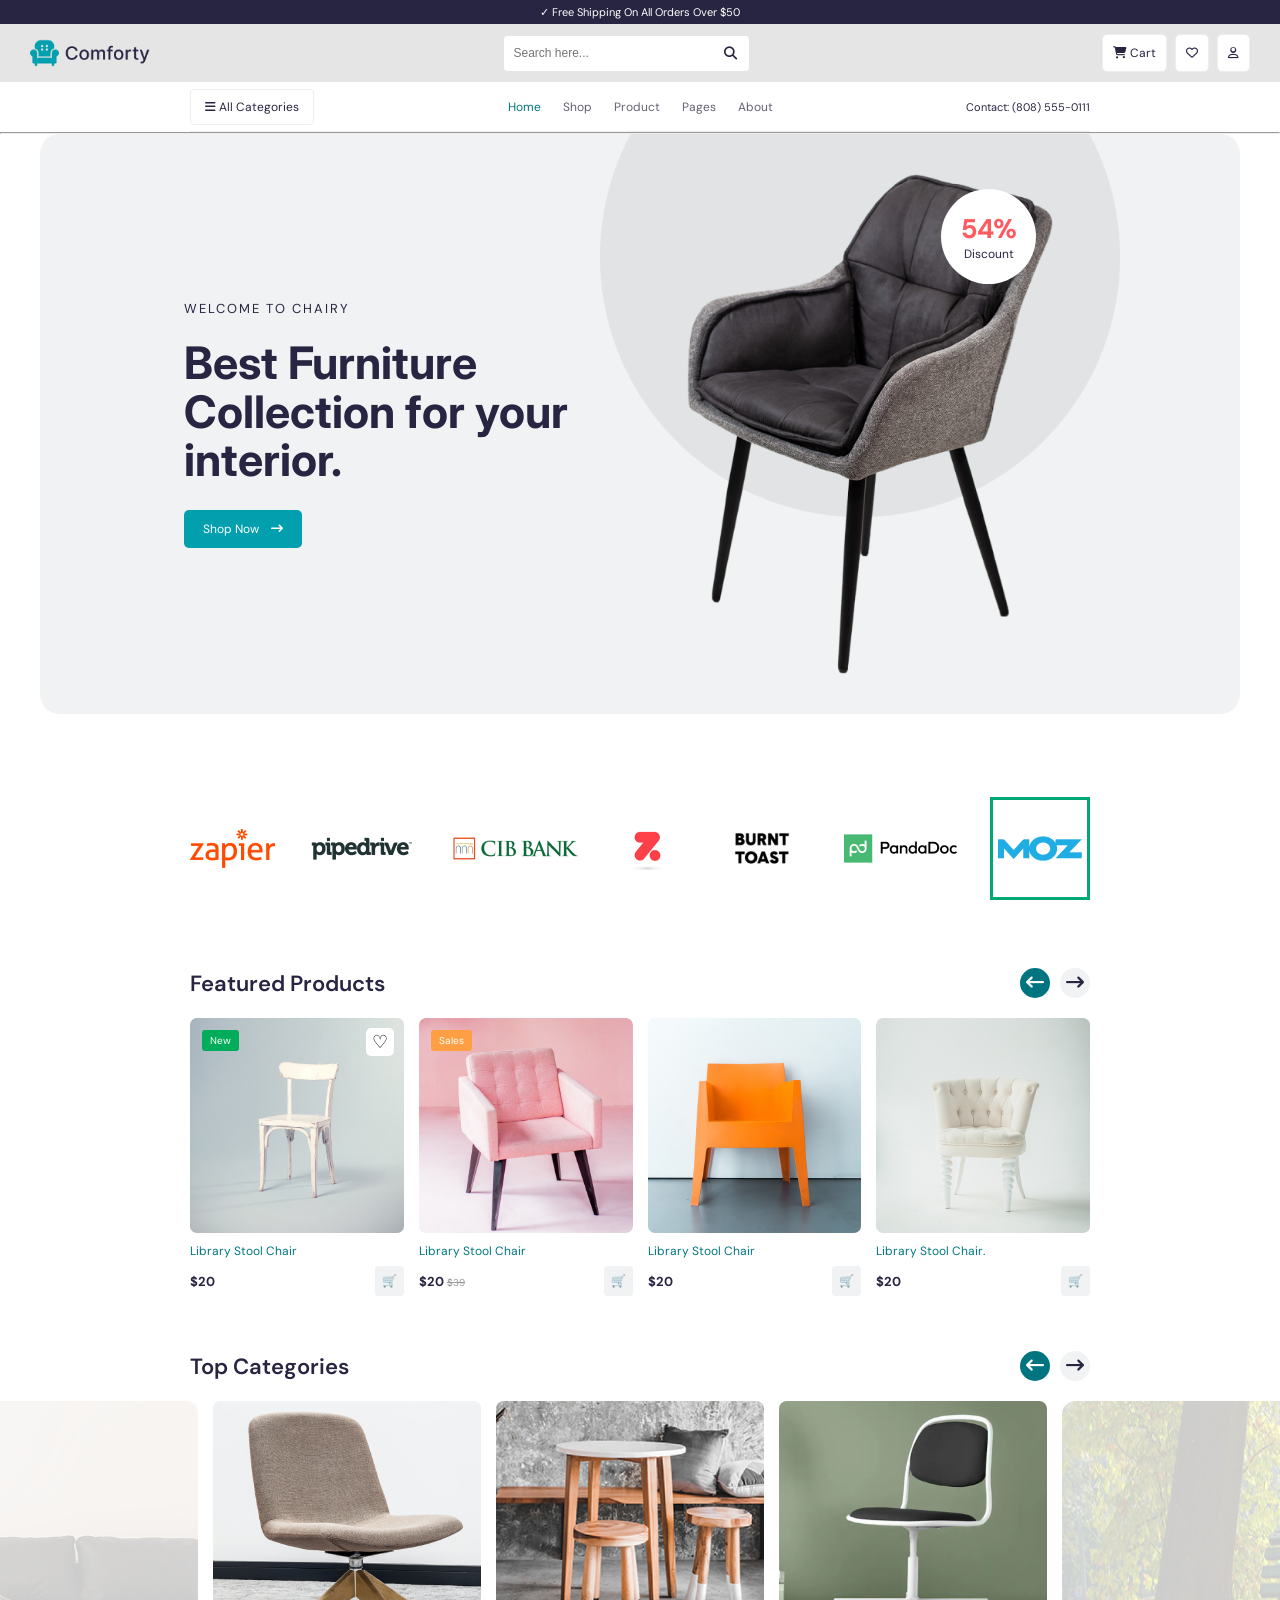
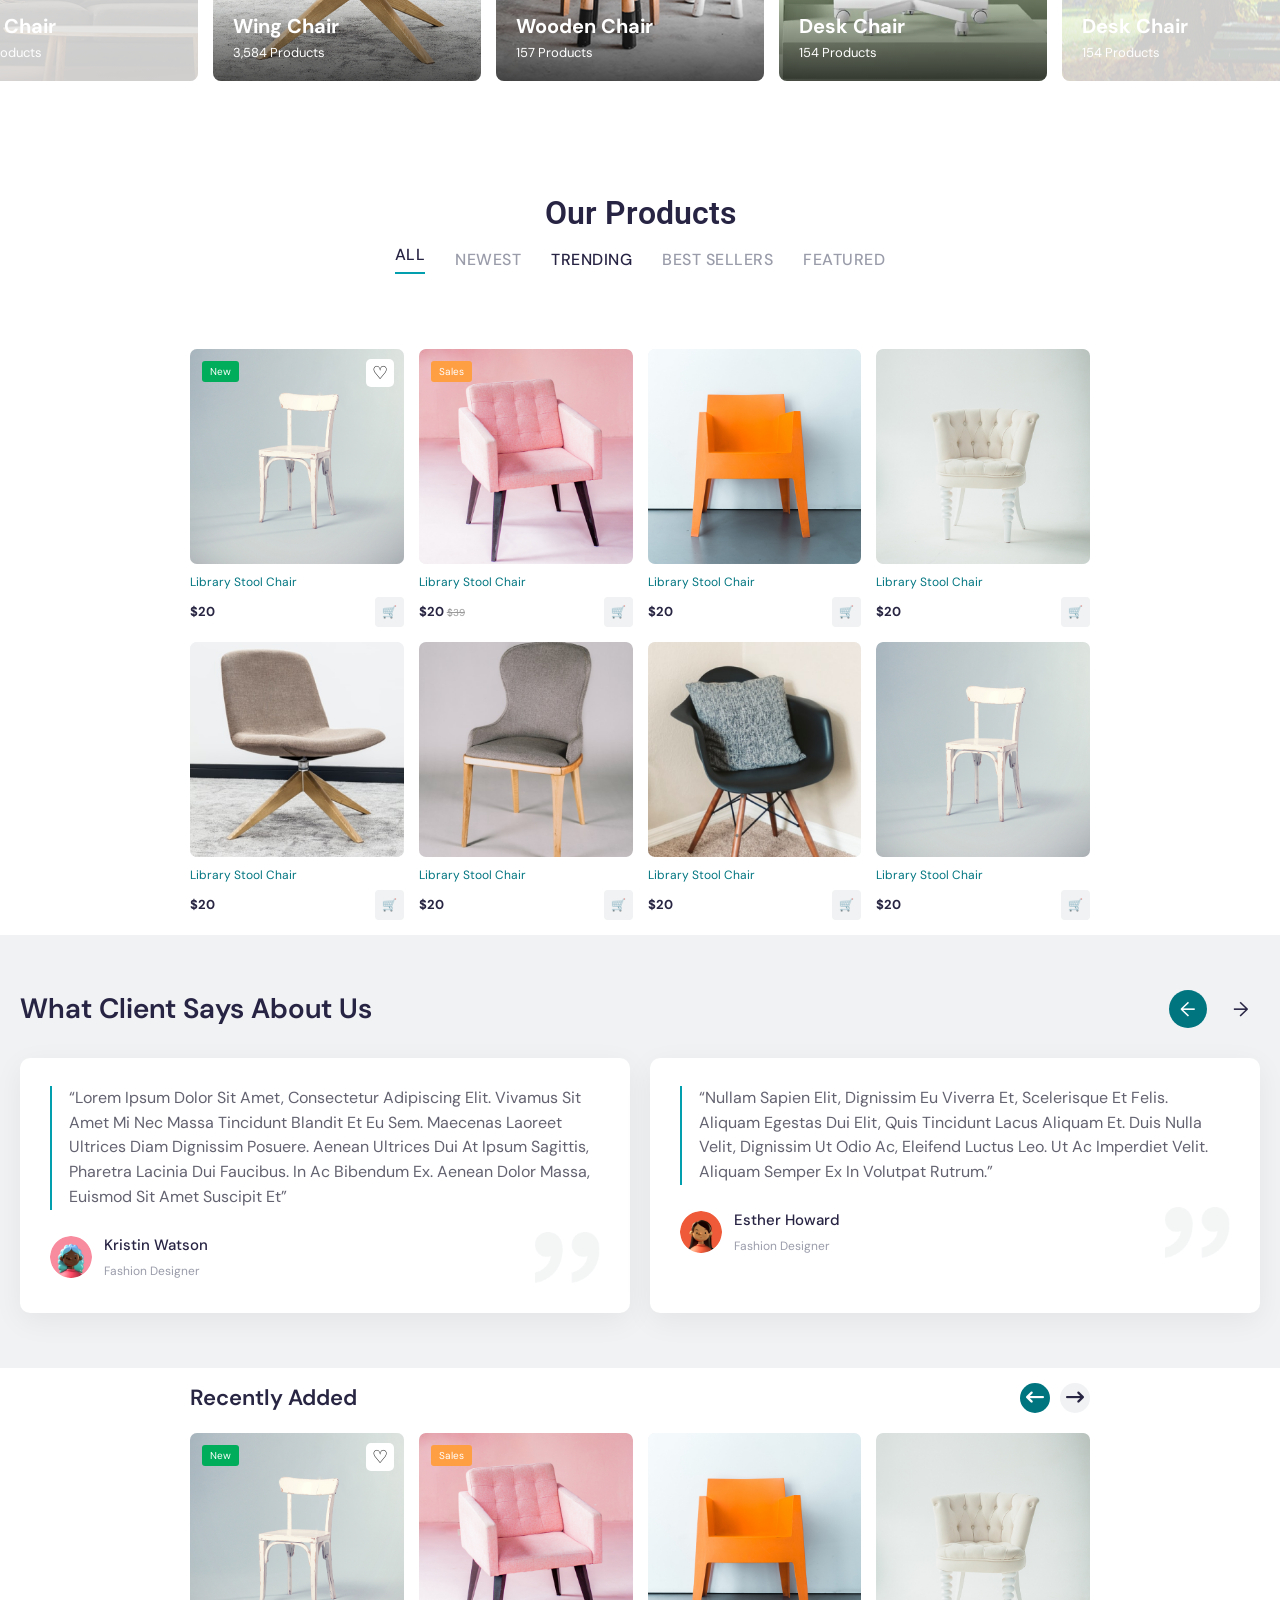
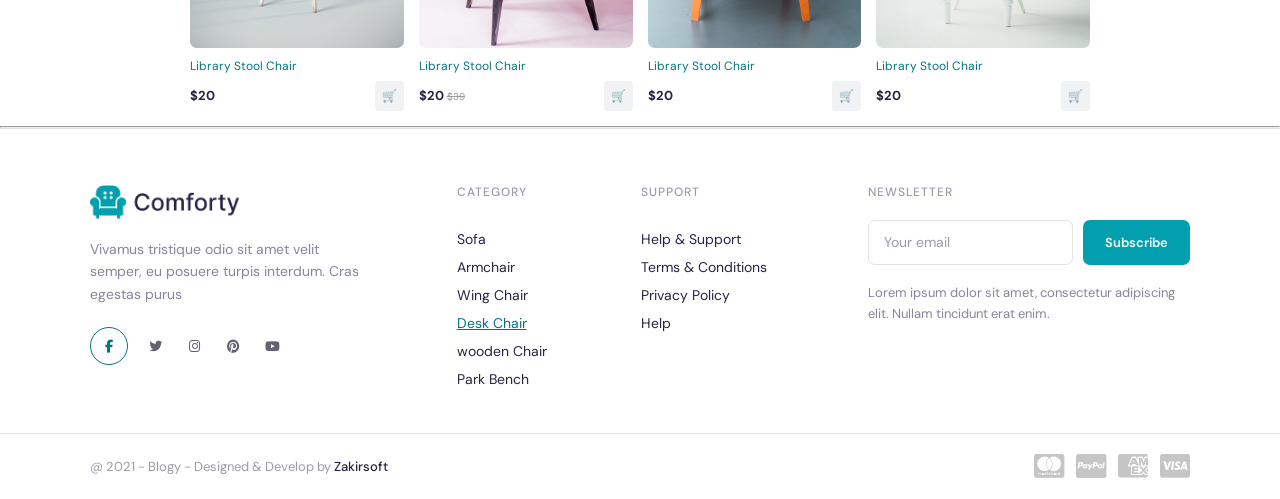
<file: index.html>
<!DOCTYPE html>
<html lang="en">

<head>
  <meta charset="UTF-8">
  <meta name="viewport" content="width=device-width, initial-scale=1.0">
  <title>Comfort - Furniture Store</title>

  <link rel="preconnect" href="https://fonts.googleapis.com">
  <link rel="preconnect" href="https://fonts.gstatic.com" crossorigin>
  <link
    href="https://fonts.googleapis.com/css2?family=DM+Sans:wght@400;500;600;700&family=Inter:wght@400;500;600;700&display=swap"
    rel="stylesheet">
  <link rel="stylesheet" href="main.css">
  <link rel="stylesheet" href="https://cdnjs.cloudflare.com/ajax/libs/font-awesome/6.5.2/css/all.min.css">
  <link rel="preconnect" href="https://fonts.googleapis.com">
<link rel="preconnect" href="https://fonts.gstatic.com" crossorigin>
<link href="https://fonts.googleapis.com/css2?family=Archivo+Black&family=Figtree:ital,wght@0,300..900;1,300..900&family=Inter:ital,opsz,wght@0,14..32,100..900;1,14..32,100..900&family=Noto+Sans:ital,wght@0,100..900;1,100..900&family=Open+Sans:ital,wght@0,300..800;1,300..800&family=Poppins:ital,wght@0,100;0,200;0,300;0,400;0,500;0,600;0,700;0,800;0,900;1,100;1,200;1,300;1,400;1,500;1,600;1,700;1,800;1,900&family=Public+Sans:ital,wght@0,100..900;1,100..900&family=Roboto:ital,wght@0,100..900;1,100..900&display=swap" rel="stylesheet">
<link rel="preconnect" href="https://fonts.googleapis.com">
<link rel="preconnect" href="https://fonts.gstatic.com" crossorigin>
<link href="https://fonts.googleapis.com/css2?family=Archivo+Black&family=DM+Sans:ital,opsz,wght@0,9..40,100..1000;1,9..40,100..1000&family=Figtree:ital,wght@0,300..900;1,300..900&family=Inter:ital,opsz,wght@0,14..32,100..900;1,14..32,100..900&family=Noto+Sans:ital,wght@0,100..900;1,100..900&family=Open+Sans:ital,wght@0,300..800;1,300..800&family=Poppins:ital,wght@0,100;0,200;0,300;0,400;0,500;0,600;0,700;0,800;0,900;1,100;1,200;1,300;1,400;1,500;1,600;1,700;1,800;1,900&family=Public+Sans:ital,wght@0,100..900;1,100..900&family=Roboto:ital,wght@0,100..900;1,100..900&display=swap" rel="stylesheet">
</head>

<body>

  <div class="announcement">
    <p>✓ Free Shipping On All Orders Over $50</p>
  </div>

  <header class="header">
    <div class="logo">
      <img src="./img/Logo.png" alt="Comfort Logo">
    </div>

    <div class="search">
      <input type="text" placeholder="Search here...">
      <button><i class="fa-solid fa-magnifying-glass"></i></button>
    </div>

    <div class="header-icons">
      <button><i class="fa-solid fa-cart-shopping"></i> Cart</button>
      <button><i class="fa-regular fa-heart"></i></button>
      <button onclick="window.location.href='ichki.html'"><i class="fa-regular fa-user"></i></button>
    </div>
  </header>

  <nav class="navbar">
    <button class="categories">
      <i class="fa-solid fa-bars"></i> All Categories
    </button>

    <div class="menu">
      <a href="#" class="active">Home</a>
      <a href="#">Shop</a>
      <a href="#">Product</a>
      <a href="#">Pages</a>
      <a href="#">About</a>
    </div>

    <p>Contact: (808) 555-0111</p>
  </nav>
  <hr>

  <section class="hero">
    <div class="hero-inner">

      <div class="hero-text">
        <p class="welcome">WELCOME TO CHAIRY</p>

        <h1>
          Best Furniture<br>
          Collection for your<br>
          interior.
        </h1>

        <button class="shop-btn">
          Shop Now
          <i class="fa-solid fa-arrow-right-long"></i>
        </button>
      </div>

      <img src="./img/BG Shapes.png" alt="" class="hero-bg">

      <img src="./img/Product Image.png" alt="Furniture Chair" class="hero-product">
      <div class="discount">
        <h2>54%</h2>
        <p>Discount</p>
      </div>

    </div>
  </section>


  <!-- Brand Logos -->
  <section class="brand-logos container">
    <div class="brand"><img src="./img/Logo (1).png" alt=""></div>
    <div class="brand"><img src="./img/Logo (2).png" alt=""></div>
    <div class="brand"><img src="./img/Logo (3).png" alt=""></div>
    <div class="brand"><img src="./img/Logo (4).png" alt=""></div>
    <div class="brand"><img src="./img/Logo (5).png" alt=""></div>
    <div class="brand"><img src="./img/Logo (6).png" alt=""></div>
    <div class="brand"><img src="./img/Logo (7).png" alt=""></div>
  </section>

  <!-- Featured Products -->
  <section class="products container">

    <div class="section-header">
      <h2>Featured Products</h2>
      <div class="arrows">
        <button><i class="fa-solid fa-arrow-left-long"></i></button>
        <button><i class="fa-solid fa-arrow-right-long"></i></button>
      </div>
    </div>

    <div class="product-grid">

      <div class="product-card">
        <div class="product-image">
          <span class="new">New</span>
          <button class="heart">♡</button>
          <img src="./img/Image (5).png" alt="Library Stool Chair">
        </div>
        <p>Library Stool Chair</p>
        <div class="price">
          <strong>$20</strong>
          <button>🛒</button>
        </div>
      </div>

      <div class="product-card">
        <div class="product-image">
          <span class="sale">Sales</span>
          <img src="./img/Image (6).png" alt="Pink Chair">
        </div>
        <p>Library Stool Chair</p>
        <div class="price">
          <strong>$20 <del>$39</del></strong>
          <button>🛒</button>
        </div>
      </div>

      <div class="product-card">
        <div class="product-image">
          <img src="./img/Image (7).png" alt="Orange Chair">
        </div>
        <p>Library Stool Chair</p>
        <div class="price">
          <strong>$20</strong>
          <button>🛒</button>
        </div>
      </div>

      <div class="product-card">
        <div class="product-image">
          <img src="./img/Image (8).png" alt="White Chair">
        </div>
        <p>Library Stool Chair.</p>
        <div class="price">
          <strong>$20</strong>
          <button>🛒</button>
        </div>
      </div>

    </div>
  </section>

  <!-- Top Categories -->
  <section class="categories-section container">

    <div class="section-header">
      <h2>Top Categories</h2>
      <div class="arrows">
        <button><i class="fa-solid fa-arrow-left-long"></i></button>
        <button><i class="fa-solid fa-arrow-right-long"></i></button>
      </div>
    </div>

    <div class="category-grid">

      <div class="category-card-1">
        <img src="./img/Image (12).png" alt="Chair">
        <div class="category-info">
          <h3>Wing Chair</h3>
          <p>3,584 Products</p>
        </div>
      </div>
      <div class="category-card">
        <img src="./img/Image (9).png" alt="Chair">
        <div class="category-info">
          <h3>Wing Chair</h3>
          <p>3,584 Products</p>
        </div>
      </div>

      <div class="category-card">
        <img src="./img/Image (10).png" alt="Sofa">
        <div class="category-info">
          <h3>Wooden Chair</h3>
          <p>157 Products</p>
        </div>
      </div>

      <div class="category-card">
        <img src="./img/Image (11).png" alt="Furniture">
        <div class="category-info">
          <h3>Desk Chair</h3>
          <p>154 Products</p>
        </div>
      </div>

      <div class="category-card-1">
        <img src="./img/Image (13).png" alt="Furniture">
        <div class="category-info">
          <h3>Desk Chair</h3>
          <p>154 Products</p>
        </div>
      </div>
    </div>

  </section>
<section class="pro">
    <div class="pro-title">
        <h2>Our Products</h2>

        <div class="pro-text">
            <p class="all">ALL</p>
            <p class="fr">NEWEST</p>
            <p class="all">TRENDING</p>
            <p class="fr">BEST SELLERS</p>
            <p class="fr">FEATURED</p>
        </div>
    </div>
</section>
<section class="products container">
    <div class="section-header">
      </div>
    </div>
    <div class="product-grid">
      <div class="product-card">
        <div class="product-image">
          <span class="new">New</span>
          <button class="heart">♡</button>
          <img src="./img/Image (5).png" alt="Library Stool Chair">
        </div>
        <p>Library Stool Chair</p>
        <div class="price">
          <strong>$20</strong>
          <button>🛒</button>
        </div>
      </div>

      <div class="product-card">
        <div class="product-image">
          <span class="sale">Sales</span>
          <img src="./img/Image (6).png" alt="Pink Chair">
        </div>
        <p>Library Stool Chair</p>
        <div class="price">
          <strong>$20 <del>$39</del></strong>
          <button>🛒</button>
        </div>
      </div>

      <div class="product-card">
        <div class="product-image">
          <img src="./img/Image (7).png" alt="Orange Chair">
        </div>
        <p>Library Stool Chair</p>
        <div class="price">
          <strong>$20</strong>
          <button>🛒</button>
        </div>
      </div>

      <div class="product-card">
        <div class="product-image">
          <img src="./img/Image (8).png" alt="White Chair">
        </div>
        <p>Library Stool Chair</p>
        <div class="price">
          <strong>$20</strong>
          <button>🛒</button>
        </div>
      </div>
  
  <div class="product-card">
        <div class="product-image">
          <img src="./img/Image (14).png" alt="White Chair">
        </div>
        <p>Library Stool Chair</p>
        <div class="price">
          <strong>$20</strong>
          <button>🛒</button>
        </div>
      </div>

        <div class="product-card">
        <div class="product-image">
          <img src="./img/Image (15).png" alt="White Chair">
        </div>
        <p>Library Stool Chair</p>
        <div class="price">
          <strong>$20</strong>
          <button>🛒</button>
        </div>
      </div>

        <div class="product-card">
        <div class="product-image">
          <img src="./img/Image (16).png" alt="White Chair">
        </div>
        <p>Library Stool Chair</p>
        <div class="price">
          <strong>$20</strong>
          <button>🛒</button>
        </div>
      </div>

        <div class="product-card">
        <div class="product-image">
          <img src="./img/Image (17).png" alt="White Chair">
        </div>
        <p>Library Stool Chair</p>
        <div class="price">
          <strong>$20</strong>
          <button>🛒</button>
        </div>
      </div>
    </div>
  </section>

  
<section class="service">
    <div class="ser container">

        <div class="ser-header">
            <h2>What Client Says About Us</h2>

            <div class="ser-arrows">
                <button class="ser-prev">←</button>
                <button class="ser-next">→</button>
            </div>
        </div>

        <div class="ser-cards">

            <div class="ser-card">
                <div class="ser-description">
                    <p>
                        “Lorem Ipsum Dolor Sit Amet, Consectetur
                        Adipiscing Elit. Vivamus Sit Amet Mi Nec Massa
                        Tincidunt Blandit Et Eu Sem. Maecenas Laoreet
                        Ultrices Diam Dignissim Posuere. Aenean
                        Ultrices Dui At Ipsum Sagittis, Pharetra
                        Lacinia Dui Faucibus. In Ac Bibendum Ex.
                        Aenean Dolor Massa, Euismod Sit Amet Suscipit Et”
                    </p>
                </div>

                <div class="ser-bottom">
                    <div class="ser-user">
                        <img src="./img/Image (19).png" alt="Kristin Watson">

                        <div>
                            <h3>Kristin Watson</h3>
                            <span>Fashion Designer</span>
                        </div>
                    </div>

                    <img class="ser-quote" src="./img/Group.png" alt="">
                </div>
            </div>

            <div class="ser-card">
                <div class="ser-description">
                    <p>
                        “Nullam Sapien Elit, Dignissim Eu Viverra
                        Et, Scelerisque Et Felis. Aliquam Egestas
                        Dui Elit, Quis Tincidunt Lacus Aliquam Et.
                        Duis Nulla Velit, Dignissim Ut Odio Ac,
                        Eleifend Luctus Leo. Ut Ac Imperdiet Velit.
                        Aliquam Semper Ex In Volutpat Rutrum.”
                    </p>
                </div>

                <div class="ser-bottom">
                    <div class="ser-user">
                        <img src="./img/Image (18).png" alt="Esther Howard">

                        <div>
                            <h3>Esther Howard</h3>
                            <span>Fashion Designer</span>
                        </div>
                    </div>

                    <img class="ser-quote" src="./img/Group.png" alt="">
                </div>
            </div>

        </div>

    </div>
</section>

<section class="products container">

    <div class="section-header">
      <h2>Recently Added</h2>
      <div class="arrows">
        <button><i class="fa-solid fa-arrow-left-long"></i></button>
        <button><i class="fa-solid fa-arrow-right-long"></i></button>
      </div>
    </div>

    <div class="product-grid">

      <div class="product-card">
        <div class="product-image">
          <span class="new">New</span>
          <button class="heart">♡</button>
          <img src="./img/Image (5).png" alt="Library Stool Chair">
        </div>
        <p>Library Stool Chair</p>
        <div class="price">
          <strong>$20</strong>
          <button>🛒</button>
        </div>
      </div>

      <div class="product-card">
        <div class="product-image">
          <span class="sale">Sales</span>
          <img src="./img/Image (6).png" alt="Pink Chair">
        </div>
        <p>Library Stool Chair</p>
        <div class="price">
          <strong>$20 <del>$39</del></strong>
          <button>🛒</button>
        </div>
      </div>

      <div class="product-card">
        <div class="product-image">
          <img src="./img/Image (7).png" alt="Orange Chair">
        </div>
        <p>Library Stool Chair</p>
        <div class="price">
          <strong>$20</strong>
          <button>🛒</button>
        </div>
      </div>

      <div class="product-card">
        <div class="product-image">
          <img src="./img/Image (8).png" alt="White Chair">
        </div>
        <p>Library Stool Chair</p>
        <div class="price">
          <strong>$20</strong>
          <button>🛒</button>
        </div>
      </div>

    </div>
  </section>
<hr>

<footer class="footer">

    <div class="footer-main container">

        <!-- Logo -->
        <div class="footer-about">
            <div class="footer-logo">
                <img src="./img/Logo.png" alt="Comforty">
            </div>

            <p>
                Vivamus tristique odio sit amet velit semper,
                eu posuere turpis interdum.
                Cras egestas purus
            </p>

            <div class="footer-socials">
                <a href="#"><i class="fa-brands fa-facebook-f"></i></a>
                <a href="#"><i class="fa-brands fa-twitter"></i></a>
                <a href="#"><i class="fa-brands fa-instagram"></i></a>
                <a href="#"><i class="fa-brands fa-pinterest"></i></a>
                <a href="#"><i class="fa-brands fa-youtube"></i></a>
            </div>
        </div>

        <!-- Category -->
        <div class="footer-column">
            <h3>CATEGORY</h3>
            <a href="#">Sofa</a>
            <a href="#">Armchair</a>
            <a href="#">Wing Chair</a>
            <a href="#" class="footer-active">Desk Chair</a>
            <a href="#">wooden Chair</a>
            <a href="#">Park Bench</a>
        </div>

        <!-- Support -->
        <div class="footer-column">
            <h3>SUPPORT</h3>
            <a href="#">Help & Support</a>
            <a href="#">Terms & Conditions</a>
            <a href="#">Privacy Policy</a>
            <a href="#">Help</a>
        </div>

        <!-- Newsletter -->
        <div class="footer-newsletter">
            <h3>NEWSLETTER</h3>

            <form class="newsletter-form">
                <input type="email" placeholder="Your email">
                <button type="submit">Subscribe</button>
            </form>

            <p>
                Lorem ipsum dolor sit amet, consectetur adipiscing elit.
                Nullam tincidunt erat enim.
            </p>
        </div>

    </div>

    <!-- Bottom Footer -->
    <div class="footer-bottom">
        <div class="footer-bottom-inner container">

            <p>
                @ 2021 - Blogy - Designed & Develop by
                <strong>Zakirsoft</strong>
            </p>

            <div class="footer-payments">
                <i class="fa-brands fa-cc-mastercard"></i>
                <i class="fa-brands fa-cc-paypal"></i>
                <i class="fa-brands fa-cc-amex"></i>
                <i class="fa-brands fa-cc-visa"></i>
            </div>

        </div>
    </div>

</footer>

</body>

</html>
</file>
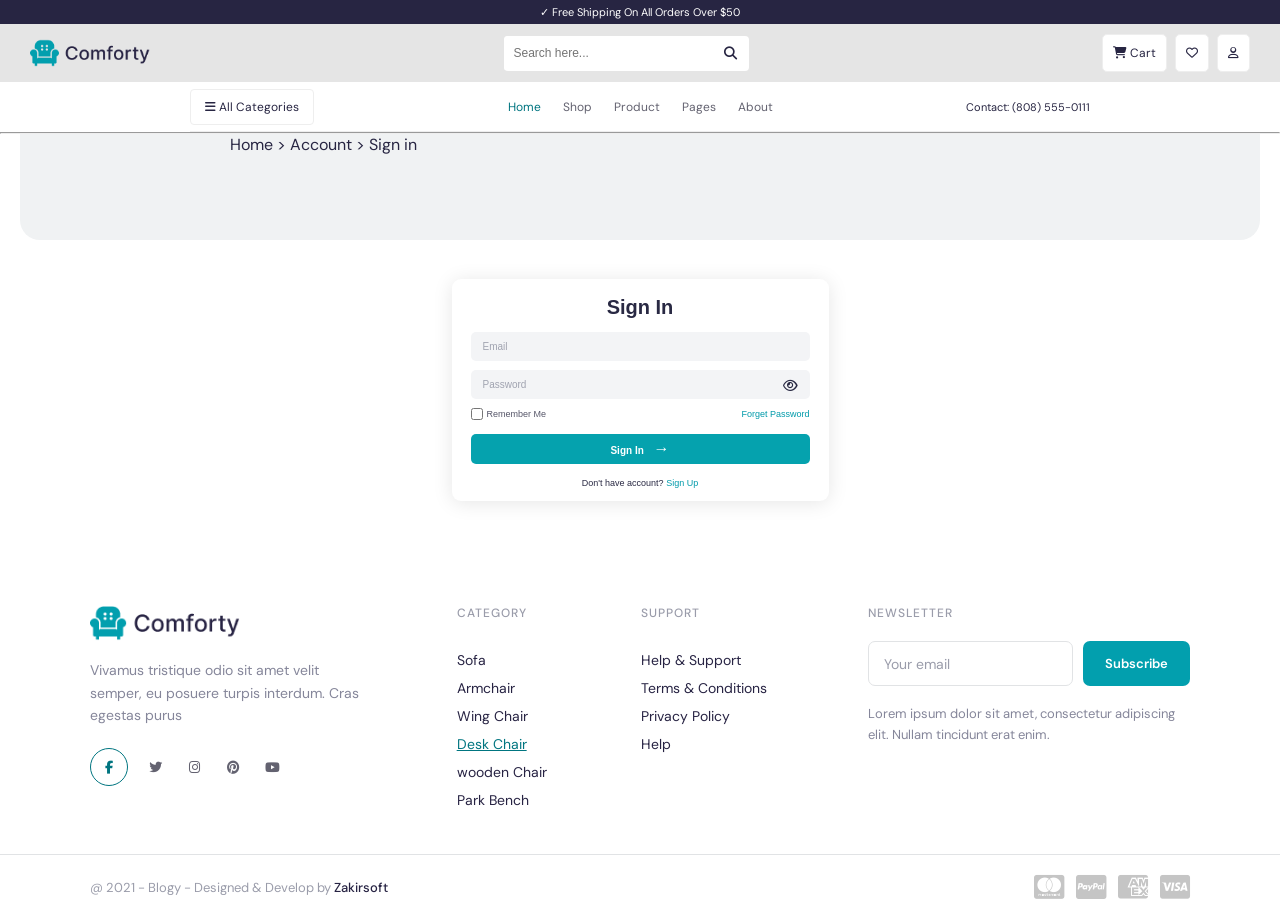
<file: ichki.html>
<!DOCTYPE html>
<html lang="en">

<head>
  <meta charset="UTF-8">
  <meta name="viewport" content="width=device-width, initial-scale=1.0">
  <title>Comfort - Furniture Store</title>
  <link rel="stylesheet" href="./main.css">
  <link rel="preconnect" href="https://fonts.googleapis.com">
  <link rel="preconnect" href="https://fonts.gstatic.com" crossorigin>
  <link
    href="https://fonts.googleapis.com/css2?family=DM+Sans:wght@400;500;600;700&family=Inter:wght@400;500;600;700&display=swap"
    rel="stylesheet">
  <link rel="stylesheet" href="main.css">
  <link rel="stylesheet" href="https://cdnjs.cloudflare.com/ajax/libs/font-awesome/6.5.2/css/all.min.css">
  <link rel="preconnect" href="https://fonts.googleapis.com">
  <link rel="preconnect" href="https://fonts.gstatic.com" crossorigin>
  <link
    href="https://fonts.googleapis.com/css2?family=Archivo+Black&family=Figtree:ital,wght@0,300..900;1,300..900&family=Inter:ital,opsz,wght@0,14..32,100..900;1,14..32,100..900&family=Noto+Sans:ital,wght@0,100..900;1,100..900&family=Open+Sans:ital,wght@0,300..800;1,300..800&family=Poppins:ital,wght@0,100;0,200;0,300;0,400;0,500;0,600;0,700;0,800;0,900;1,100;1,200;1,300;1,400;1,500;1,600;1,700;1,800;1,900&family=Public+Sans:ital,wght@0,100..900;1,100..900&family=Roboto:ital,wght@0,100..900;1,100..900&display=swap"
    rel="stylesheet">
  <link rel="preconnect" href="https://fonts.googleapis.com">
  <link rel="preconnect" href="https://fonts.gstatic.com" crossorigin>
  <link
    href="https://fonts.googleapis.com/css2?family=Archivo+Black&family=DM+Sans:ital,opsz,wght@0,9..40,100..1000;1,9..40,100..1000&family=Figtree:ital,wght@0,300..900;1,300..900&family=Inter:ital,opsz,wght@0,14..32,100..900;1,14..32,100..900&family=Noto+Sans:ital,wght@0,100..900;1,100..900&family=Open+Sans:ital,wght@0,300..800;1,300..800&family=Poppins:ital,wght@0,100;0,200;0,300;0,400;0,500;0,600;0,700;0,800;0,900;1,100;1,200;1,300;1,400;1,500;1,600;1,700;1,800;1,900&family=Public+Sans:ital,wght@0,100..900;1,100..900&family=Roboto:ital,wght@0,100..900;1,100..900&display=swap"
    rel="stylesheet">
    <link rel="stylesheet" href="./style.css">
</head>

<body>

  <div class="announcement">
    <p>✓ Free Shipping On All Orders Over $50</p>
  </div>

  <header class="header">
    <div class="logo">
      <img src="./img/Logo.png" alt="Comfort Logo">
    </div>

    <div class="search">
      <input type="text" placeholder="Search here...">
      <button><i class="fa-solid fa-magnifying-glass"></i></button>
    </div>

    <div class="header-icons">
      <button><i class="fa-solid fa-cart-shopping"></i> Cart</button>
      <button><i class="fa-regular fa-heart"></i></button>
      <button><i class="fa-regular fa-user"></i></button>
    </div>
  </header>

  <nav class="navbar">
    <button class="categories">
      <i class="fa-solid fa-bars"></i> All Categories
    </button>

    <div class="menu">
      <a href="#" class="active">Home</a>
      <a href="#">Shop</a>
      <a href="#">Product</a>
      <a href="#">Pages</a>
      <a href="#">About</a>
    </div>

    <p>Contact: (808) 555-0111</p>
  </nav>
  <hr>
  <nav>
    <div class="sigin">

      <div class="sig">

        <a href="index.html" >
          <span>Home</span>
          <span>></span>
        </a>
        <a href="#">
          <span>Account</span>
          <span>></span>
        </a>
        <a href="#">
          <span>Sign in </span>
        </a>
      </div>
      
    </div>
  </nav>



  
<section class="login">
  <div class="login-box">
    <h2>Sign In</h2>

    <form>
      <input type="email" placeholder="Email">

      <div class="password-box">
        <input type="password" placeholder="Password">
        <i class="fa-regular fa-eye"></i>
      </div>

      <div class="login-options">
        <label>
          <input type="checkbox">
          Remember Me
        </label>

        <a href="#">Forget Password</a>
      </div>

      <button type="submit">
        Sign In <span>→</span>
      </button>

      <p>Don't have account? <a href="#">Sign Up</a></p>
    </form>
  </div>
</section>




  <div class="footer-main container">

    <!-- Logo -->
    <div class="footer-about">
        <div class="footer-logo">
            <img src="./img/Logo.png" alt="Comforty">
        </div>

        <p>
            Vivamus tristique odio sit amet velit semper,
            eu posuere turpis interdum.
            Cras egestas purus
        </p>

        <div class="footer-socials">
            <a href="#"><i class="fa-brands fa-facebook-f"></i></a>
            <a href="#"><i class="fa-brands fa-twitter"></i></a>
            <a href="#"><i class="fa-brands fa-instagram"></i></a>
            <a href="#"><i class="fa-brands fa-pinterest"></i></a>
            <a href="#"><i class="fa-brands fa-youtube"></i></a>
        </div>
    </div>

    <!-- Category -->
    <div class="footer-column">
        <h3>CATEGORY</h3>
        <a href="#">Sofa</a>
        <a href="#">Armchair</a>
        <a href="#">Wing Chair</a>
        <a href="#" class="footer-active">Desk Chair</a>
        <a href="#">wooden Chair</a>
        <a href="#">Park Bench</a>
    </div>

    <!-- Support -->
    <div class="footer-column">
        <h3>SUPPORT</h3>
        <a href="#">Help & Support</a>
        <a href="#">Terms & Conditions</a>
        <a href="#">Privacy Policy</a>
        <a href="#">Help</a>
    </div>

    <!-- Newsletter -->
    <div class="footer-newsletter">
        <h3>NEWSLETTER</h3>

        <form class="newsletter-form">
            <input type="email" placeholder="Your email">
            <button type="submit">Subscribe</button>
        </form>

        <p>
            Lorem ipsum dolor sit amet, consectetur adipiscing elit.
            Nullam tincidunt erat enim.
        </p>
    </div>

</div>

<!-- Bottom Footer -->
<div class="footer-bottom">
    <div class="footer-bottom-inner container">

        <p>
            @ 2021 - Blogy - Designed & Develop by
            <strong>Zakirsoft</strong>
        </p>

        <div class="footer-payments">
            <i class="fa-brands fa-cc-mastercard"></i>
            <i class="fa-brands fa-cc-paypal"></i>
            <i class="fa-brands fa-cc-amex"></i>
            <i class="fa-brands fa-cc-visa"></i>
        </div>

    </div>
</div>
</body>

</html>
</file>
<file: main.css>
* {
    margin: 0;
    padding: 0;
    box-sizing: border-box;
}

body {
    font-family: "DM Sans", sans-serif;
    color: #272542;
    overflow-x: hidden;
}

a {
    text-decoration: none;
    color: inherit;
}

button {
    font-family: inherit;
    cursor: pointer;
}

img {
    max-width: 100%;
    display: block;
}

.container {
    width: 100%;
    max-width: 1320px;
    margin: 0 auto;
}

/* =========================
   ANNOUNCEMENT
========================= */

.announcement {
    min-height: 24px;
    background: #272542;
    color: white;
    display: flex;
    align-items: center;
    justify-content: center;
    font-size: 11px;
    padding: 4px 10px;
    text-align: center;
}

/* =========================
   HEADER
========================= */

.header {
    width: 100%;
    min-height: 58px;
    background: #e5e5e5;

    display: flex;
    align-items: center;
    justify-content: space-between;

    gap: 20px;
    padding: 0 30px;
    margin: 0;
}

.logo {
    flex-shrink: 0;
}

.logo img {
    width: 120px;
    height: auto;
}

.search {
    display: flex;
    align-items: center;
    background: white;
    height: 35px;
    width: 245px;
    border-radius: 4px;
    overflow: hidden;
    flex-shrink: 1;
}

.search input {
    border: none;
    outline: none;
    padding: 10px;
    flex: 1;
    min-width: 0;
    font-size: 12px;
}

.search button {
    border: none;
    background: white;
    padding: 0 12px;
    color: #272542;
}

.header-icons {
    display: flex;
    align-items: center;
    gap: 8px;
    flex-shrink: 0;
}

.header-icons button {
    background: white;
    border: 1px solid #eee;
    padding: 10px;
    border-radius: 5px;
    color: #272542;
    font-size: 12px;
}

/* =========================
   NAVBAR
========================= */

.navbar {
    min-height: 50px;
    border-bottom: 1px solid #eee;

    display: flex;
    align-items: center;
    justify-content: space-between;
    gap: 15px;

    max-width: 900px;
    width: calc(100% - 40px);
    margin: 0 auto;
    padding: 0;
}

.categories {
    background: white;
    border: 1px solid #eee;
    padding: 9px 14px;
    border-radius: 4px;
    font-size: 12px;
    color: #272542;
    white-space: nowrap;
}

.menu {
    display: flex;
    align-items: center;
    gap: 22px;
}

.menu a {
    font-size: 12px;
    color: #636270;
    white-space: nowrap;
}

.menu .active {
    color: #007580;
}

.navbar p {
    font-size: 11px;
    white-space: nowrap;
}

/* =========================
   HERO
========================= */

.hero {
    width: 100%;
    padding: 0 20px;
    position: relative;
    z-index: 2;
}

.hero-inner {
    max-width: 1200px;
    width: 100%;
    height: 580px;

    margin: 0 auto;
    border-radius: 20px;
    background: #f0f2f3;

    position: relative;
    display: flex;
    align-items: center;

    overflow: hidden;
}

.hero-text {
    position: relative;
    z-index: 3;

    margin-left: 12%;
    width: 45%;
}

.welcome {
    font-size: 13px;
    text-transform: uppercase;
    letter-spacing: 2px;
    margin-bottom: 22px;
}

.hero-text h1 {
    font-family: "Inter", sans-serif;
    font-size: clamp(32px, 3.5vw, 48px);
    font-weight: 700;
    line-height: 1.08;
    margin-bottom: 25px;
    color: #272542;
}

.shop-btn {
    width: 118px;
    height: 38px;
    border-radius: 5px;

    color: white;
    background: #029fae;
    border: none;

    font-size: 12px;

    display: flex;
    align-items: center;
    justify-content: center;
    gap: 12px;
}

.shop-btn:hover {
    background: #007580;
}

.hero-bg {
    position: absolute;

    width: 520px;
    height: 520px;

    object-fit: contain;

    right: 10%;
    top: -25px;

    z-index: 1;
    margin-top: -44px;
}

.hero-product {
    position: absolute;

    width: 500px;
    height: 500px;

    object-fit: contain;

    right: 10%;
    top: 50%;

    transform: translateY(-50%);
    z-index: 2;
}

.hero-fr {
    position: absolute;

    width: 900px;
    max-width: 90%;

    height: auto;

    left: 50%;
    top: calc(100% - 55px);

    transform: translateX(-50%);

    z-index: 5;
}

.discount {
    position: absolute;
    top: 55px;
    right: 17%;
    width: 95px;
    height: 95px;
    background: white;
    border-radius: 50%;
    z-index: 4;

    display: flex;
    flex-direction: column;
    align-items: center;
    justify-content: center;
}

.discount h2 {
    color: #ff5a5f;
    font-size: 27px;
    font-weight: 700;
}

.discount p {
    font-size: 12px;
}

/* =========================
   BRAND LOGOS
========================= */

.brand-logos {
    max-width: 900px;
    width: calc(100% - 40px);

    margin: 65px auto 35px;

    padding: 0;

    display: flex;
    align-items: center;
    justify-content: space-between;

    gap: 20px;
}

.brand {
    font-size: 13px;
    font-weight: 700;
    color: #272542;
    white-space: nowrap;
}

.brand:first-child {
    color: #ff5722;
    font-size: 18px;
}

.brand:last-child {
    color: #00a5b5;
    font-size: 22px;
    border: 3px solid #00a878;
    padding: 5px;
}

/* 
   PRODUCTS
*/

.products,
.categories-section {
    max-width: 900px;
    width: calc(100% - 40px);

    margin: 0 auto;
    padding: 15px 0;
}

.section-header {
    display: flex;
    align-items: center;
    justify-content: space-between;

    margin-bottom: 20px;
}

.section-header h2 {
    font-size: 22px;
    font-weight: 600;
    color: #272542;
}

.arrows {
    display: flex;
    gap: 10px;
}

.arrows button {
    width: 30px;
    height: 30px;

    border: none;
    border-radius: 50%;

    background: #f0f2f3;
    color: #272542;

    font-size: 18px;
}

.arrows button:first-child {
    background: #007580;
    color: white;
}

.product-grid {
    display: grid;
    grid-template-columns: repeat(4, minmax(0, 1fr));
    gap: 15px;
}

.product-card {
    min-width: 0;
    cursor: pointer;
}

.product-image {
    height: 215px;

    border-radius: 7px;
    background: #f0f2f3;

    position: relative;
    overflow: hidden;
}

.product-image img {
    width: 100%;
    height: 100%;

    object-fit: cover;

    transition: 0.3s;
}

.product-card:hover .product-image img {
    transform: scale(1.05);
}

.new,
.sale {
    position: absolute;

    top: 12px;
    left: 12px;

    padding: 4px 8px;

    font-size: 10px;
    border-radius: 3px;

    color: white;
    z-index: 2;
}

.new {
    background: #01ad5a;
}

.sale {
    background: #ff9f43;
}

.heart {
    position: absolute;

    top: 10px;
    right: 10px;

    width: 28px;
    height: 28px;

    border: none;
    border-radius: 5px;

    background: white;
    font-size: 18px;

    z-index: 2;
}

.product-card>p {
    font-size: 12px;
    margin-top: 10px;
    color: #007580;
}

.price {
    display: flex;
    align-items: center;
    justify-content: space-between;

    margin-top: 7px;
}

.price strong {
    font-size: 13px;
}

.price del {
    font-size: 10px;
    color: #9a9a9a;
    font-weight: 400;
}

.price button {
    border: none;
    background: #f0f2f3;

    padding: 7px;

    border-radius: 4px;
    font-size: 12px;
}

.price button:hover {
    background: #029fae;
    color: white;
}

/* =========================
   TOP CATEGORIES
========================= */

.categories-section {
    margin-top: 25px;
    margin-bottom: 60px;
}

.category-grid {
    display: grid;
    grid-template-columns: repeat(5, minmax(0, 1fr));
    gap: 15px;
    width: 1400px;
    margin-left: -260px;
}

.category-card {
    height: 280px;

    border-radius: 8px;
    position: relative;
    overflow: hidden;

    cursor: pointer;
    background: #f0f2f3;
}

.category-card-1 {
    height: 280px;

    border-radius: 8px;
    position: relative;
    overflow: hidden;

    cursor: pointer;
    background: #f0f2f3;
    opacity: 0.2;
}

.category-card img {
    width: 100%;
    height: 100%;

    object-fit: cover;

    transition: 0.3s;
}

.category-card:hover img {
    transform: scale(1.05);
}

.category-info {
    position: absolute;

    bottom: 0;
    left: 0;

    width: 100%;
    padding: 20px;

    color: white;

    background: linear-gradient(transparent,
            rgba(0, 0, 0, 0.65));
}

.category-info h3 {
    font-size: 20px;
}

.category-info p {
    font-size: 13px;
    margin-top: 5px;
}

/* =========================
   TABLET
========================= */

@media (max-width: 900px) {

    .header {
        width: 100%;
        padding: 0 15px;
        gap: 12px;
    }

    .navbar {
        width: calc(100% - 30px);
    }

    .menu {
        gap: 12px;
    }

    .navbar p {
        display: none;
    }

    .hero-inner {
        height: 520px;
    }

    .hero-text {
        margin-left: 7%;
        width: 48%;
    }

    .hero-text h1 {
        font-size: 36px;
    }

    .hero-bg {
        width: 420px;
        height: 420px;
        right: 0;
    }

    .hero-product {
        width: 400px;
        height: 400px;
        right: 0;
    }

    .discount {
        right: 8%;
        width: 80px;
        height: 80px;
    }

    .discount h2 {
        font-size: 23px;
    }

    .hero-fr {
        width: 90%;
    }

    .brand-logos {
        flex-wrap: wrap;
        justify-content: center;
        gap: 25px;
    }

    .product-image {
        height: 200px;
    }

    .category-card {
        height: 240px;
    }
}

/* =========================
   MOBILE
========================= */

@media (max-width: 600px) {

    .announcement {
        min-height: 25px;
        font-size: 10px;
    }

    .header {
        width: 100%;
        min-height: 60px;

        flex-wrap: wrap;
        padding: 10px 15px;
        gap: 10px;
    }

    .logo img {
        width: 105px;
    }

    .search {
        order: 3;
        width: 100%;
        height: 38px;
        flex-basis: 100%;
    }

    .header-icons {
        gap: 5px;
    }

    .header-icons button {
        padding: 8px;
    }

    .navbar {
        padding: 10px 0;
        flex-wrap: wrap;
        justify-content: center;
        width: calc(100% - 30px);
    }

    .categories {
        font-size: 11px;
        padding: 8px;
    }

    .menu {
        justify-content: center;
        flex-wrap: wrap;
        gap: 12px;
    }

    .menu a {
        font-size: 11px;
    }

    .hero {
        padding: 10px;
    }

    .hero-inner {
        height: 620px;
        border-radius: 12px;
        align-items: flex-start;
        overflow: hidden;
    }

    .hero-text {
        margin: 35px 20px;
        width: calc(100% - 40px);
    }

    .welcome {
        font-size: 10px;
        margin-bottom: 15px;
    }

    .hero-text h1 {
        font-size: clamp(27px, 7vw, 34px);
        line-height: 1.12;
        margin-bottom: 20px;
    }

    .shop-btn {
        width: 120px;
        height: 38px;
    }

    .hero-bg {
        width: 100%;
        height: 330px;

        right: 0;
        top: auto;
        bottom: 0;
    }

    .hero-product {
        width: 90%;
        height: 330px;

        right: 0;
        top: auto;
        bottom: 0;

        transform: none;
    }

    .hero-fr {
        width: 100%;
        max-width: 100%;

        top: calc(100% - 30px);
    }

    .discount {
        top: 310px;
        right: 10%;
        width: 70px;
        height: 70px;
    }

    .discount h2 {
        font-size: 20px;
    }

    .discount p {
        font-size: 10px;
    }

    .brand-logos {
        width: calc(100% - 30px);
        margin: 55px auto 25px;

        gap: 15px 25px;
    }

    .brand {
        font-size: 12px;
    }

    .brand:first-child {
        font-size: 16px;
    }

    .brand:last-child {
        font-size: 18px;
    }

    .products,
    .categories-section {
        width: calc(100% - 30px);
        padding: 10px 0;
    }

    .section-header {
        margin-bottom: 15px;
    }

    .section-header h2 {
        font-size: 19px;
    }

    .arrows button {
        width: 27px;
        height: 27px;
        font-size: 16px;
    }

    .product-grid {
        grid-template-columns: repeat(2, minmax(0, 1fr));
        gap: 15px 10px;
    }

    .product-image {
        height: clamp(150px, 45vw, 210px);
    }

    .product-card>p {
        font-size: 11px;
    }

    .price strong {
        font-size: 12px;
    }

    .price button {
        padding: 6px;
    }

    .categories-section {
        margin-top: 25px;
    }

    .category-grid {
        grid-template-columns: repeat(2, minmax(0, 1fr));
        gap: 10px;
    }

    .category-card {
        height: 220px;
    }

    .category-info {
        padding: 12px;
    }

    .category-info h3 {
        font-size: 16px;
    }

    .category-info p {
        font-size: 11px;
    }
}

/* =========================
   SMALL MOBILE
========================= */

@media (max-width: 380px) {

    .header {
        padding: 10px;
    }

    .hero-inner {
        height: 570px;
    }

    .hero-text h1 {
        font-size: 27px;
    }

    .menu {
        gap: 10px;
    }

    .product-grid {
        gap: 12px 8px;
    }

    .product-image {
        height: 145px;
    }

    .category-grid {
        grid-template-columns: 1fr;
    }

    .category-card {
        height: 250px;
    }
}




.pro {
    width: 100%;
    padding: 40px 15px;
}

.pro-title {
    display: flex;
    flex-direction: column;
    align-items: center;
    justify-content: center;
    gap: 15px;
}

.pro-title h2 {
    font-family: "Roboto", sans-serif;
    font-weight: 600;
    font-size: 32px;
    line-height: 110%;
    color: #272343;
    text-transform: capitalize;
}

.pro-text {
    display: flex;
    align-items: center;
    justify-content: center;
    gap: 30px;
    flex-wrap: wrap;
}

.all,
.fr {
    font-family: "DM Sans", sans-serif;
    font-weight: 500;
    font-size: 16px;
    line-height: 110%;
    letter-spacing: 0.5px;
    cursor: pointer;
    white-space: nowrap;
}

.all {
    color: #272343;
}

.fr {
    color: #9a9caa;
}

.all:first-child {
    border-bottom: 2px solid #029fae;
    padding-bottom: 8px;
}

@media (max-width: 500px) {
    .pro-title h2 {
        font-size: 26px;
    }

    .pro-text {
        gap: 15px;
    }

    .all,
    .fr {
        font-size: 12px;
    }
}





/* =========================
   CLIENT TESTIMONIAL
========================= */

.service {
    width: 100%;
    background: #f0f2f3;
    padding: 55px 20px;
}

.ser {
    width: 100%;
    max-width: 1300px;
    margin: 0 auto;
}

/* Header */

.ser-header {
    display: flex;
    align-items: center;
    justify-content: space-between;
    margin-bottom: 30px;
}

.ser-header h2 {
    font-family: "DM Sans", sans-serif;
    font-size: 28px;
    font-weight: 600;
    color: #272343;
}

/* Arrows */

.ser-arrows {
    display: flex;
    align-items: center;
    gap: 15px;
}

.ser-arrows button {
    width: 38px;
    height: 38px;
    border: none;
    border-radius: 50%;
    background: transparent;
    color: #272343;
    font-size: 20px;
}

.ser-arrows .ser-prev {
    background: #007580;
    color: white;
}

/* Cards */

.ser-cards {
    display: grid;
    grid-template-columns: repeat(2, minmax(0, 1fr));
    gap: 20px;
}

.ser-card {
    min-width: 0;
    background: white;
    border-radius: 10px;
    padding: 28px 30px;
    box-shadow: 0 8px 30px rgba(0, 0, 0, 0.06);
}

/* Description */

.ser-description {
    border-left: 2px solid #029fae;
    padding-left: 17px;
    margin-bottom: 20px;
}

.ser-description p {
    font-family: "DM Sans", sans-serif;
    font-size: 16px;
    font-weight: 400;
    line-height: 1.55;
    color: #636270;
}

/* Bottom */

.ser-bottom {
    display: flex;
    align-items: center;
    justify-content: space-between;
}

.ser-user {
    display: flex;
    align-items: center;
    gap: 12px;
}

.ser-user img {
    width: 42px;
    height: 42px;
    border-radius: 50%;
    object-fit: cover;
}

.ser-user h3 {
    font-family: "DM Sans", sans-serif;
    font-size: 15px;
    font-weight: 500;
    color: #272343;
    margin-bottom: 4px;
}

.ser-user span {
    font-family: "DM Sans", sans-serif;
    font-size: 12px;
    color: #9a9caa;
}

/* Quote */

.ser-quote {
    width: 65px;
    height: 55px;
    object-fit: contain;
    opacity: 0.7;
}

/* =========================
   RESPONSIVE
========================= */

@media (max-width: 768px) {

    .service {
        padding: 40px 15px;
    }

    .ser-header h2 {
        font-size: 22px;
    }

    .ser-cards {
        grid-template-columns: 1fr;
        gap: 15px;
    }

    .ser-card {
        padding: 22px;
    }

    .ser-description p {
        font-size: 14px;
    }
}

@media (max-width: 400px) {

    .ser-header h2 {
        font-size: 18px;
    }

    .ser-arrows button {
        width: 30px;
        height: 30px;
        font-size: 16px;
    }

    .ser-card {
        padding: 17px;
    }

    .ser-description p {
        font-size: 12px;
    }

    .ser-quote {
        width: 45px;
    }
}


/* =========================
   FOOTER
========================= */

.footer {
    width: 100%;
    background: #ffffff;
    border-top: 1px solid #e1e3e5;
    font-family: "DM Sans", sans-serif;
}

/* Main */

.footer-main {
    max-width: 1100px;
    width: calc(100% - 40px);
    margin: 0 auto;

    padding: 55px 0 45px;

    display: grid;
    grid-template-columns: 1.5fr 0.65fr 0.85fr 1.5fr;
    gap: 45px;
}

/* About */

.footer-about {
    max-width: 280px;
}

.footer-logo img {
    width: 150px;
    height: auto;
    margin-bottom: 18px;
}

.footer-about>p {
    color: #85869a;
    font-size: 14px;
    line-height: 1.6;
    margin-bottom: 22px;
}

/* Socials */

.footer-socials {
    display: flex;
    align-items: center;
    gap: 15px;
}

.footer-socials a {
    width: 24px;
    height: 24px;

    display: flex;
    align-items: center;
    justify-content: center;

    color: #636270;
    font-size: 13px;
    border-radius: 50%;
    transition: 0.3s;
}

.footer-socials a:first-child {
    width: 38px;
    height: 38px;
    border: 1px solid #007580;
    color: #007580;
}

.footer-socials a:hover {
    background: #007580;
    color: white;
}

/* Columns */

.footer-column h3,
.footer-newsletter h3 {
    color: #9a9caa;
    font-size: 12px;
    font-weight: 500;
    letter-spacing: 1px;
    margin-bottom: 20px;
}

.footer-column {
    display: flex;
    flex-direction: column;
    align-items: flex-start;
    gap: 10px;
}

.footer-column a {
    color: #272343;
    font-size: 14px;
    transition: 0.3s;
}

.footer-column a:hover {
    color: #007580;
}

.footer-column .footer-active {
    color: #007580;
    text-decoration: underline;
}

/* Newsletter */

.footer-newsletter {
    min-width: 0;
}

.newsletter-form {
    display: flex;
    align-items: center;
    gap: 10px;
    width: 100%;
}

.newsletter-form input {
    width: 100%;
    min-width: 0;
    height: 45px;

    padding: 0 15px;

    border: 1px solid #e1e3e5;
    border-radius: 7px;
    outline: none;

    font-family: inherit;
    font-size: 14px;
}

.newsletter-form input:focus {
    border-color: #007580;
}

.newsletter-form input::placeholder {
    color: #9a9caa;
}

.newsletter-form button {
    height: 45px;
    padding: 0 22px;

    border: none;
    border-radius: 7px;

    background: #029fae;
    color: white;

    font-size: 13px;
    font-weight: 600;
    white-space: nowrap;

    transition: 0.3s;
}

.newsletter-form button:hover {
    background: #007580;
}

.footer-newsletter>p {
    color: #85869a;
    font-size: 13px;
    line-height: 1.6;
    margin-top: 18px;
}

/* =========================
   BOTTOM FOOTER
========================= */

.footer-bottom {
    border-top: 1px solid #e1e3e5;
}

.footer-bottom-inner {
    max-width: 1100px;
    width: calc(100% - 40px);
    min-height: 65px;

    margin: 0 auto;

    display: flex;
    align-items: center;
    justify-content: space-between;
    gap: 20px;
}

.footer-bottom-inner>p {
    color: #9a9caa;
    font-size: 13px;
}

.footer-bottom-inner strong {
    color: #272343;
    font-weight: 500;
}

/* Payment icons */

.footer-payments {
    display: flex;
    align-items: center;
    gap: 12px;
}

.footer-payments i {
    font-size: 27px;
    color: #c5c5c5;
}

/* =========================
   TABLET
========================= */

@media (max-width: 900px) {

    .footer-main {
        grid-template-columns: repeat(2, 1fr);
        gap: 40px;
    }

    .footer-about {
        max-width: 100%;
    }

}

/* =========================
   MOBILE
========================= */

@media (max-width: 550px) {

    .footer-main {
        grid-template-columns: 1fr 1fr;
        gap: 35px 20px;
        padding: 40px 0;
    }

    .footer-about {
        grid-column: 1 / -1;
    }

    .footer-newsletter {
        grid-column: 1 / -1;
    }

    .footer-column h3,
    .footer-newsletter h3 {
        font-size: 11px;
    }

    .footer-column a {
        font-size: 12px;
    }

    .footer-about>p {
        font-size: 13px;
    }

    .newsletter-form {
        gap: 7px;
    }

    .newsletter-form button {
        padding: 0 13px;
        font-size: 12px;
    }

    .footer-bottom-inner {
        flex-direction: column;
        justify-content: center;
        padding: 18px 0;
        text-align: center;
    }

    .footer-bottom-inner>p {
        font-size: 11px;
    }

    .footer-payments {
        gap: 10px;
    }

    .footer-payments i {
        font-size: 23px;
    }
}


.sigin {
    width: 1240px;
    height: 106px;
    top: 204px;
    left: 90px;
    border-bottom-right-radius: 20px;
    border-bottom-left-radius: 20px;
    angle: 0 deg;
    opacity: 1;
    padding-top: 50px;
    padding-right: 210px;
    padding-bottom: 50px;
    padding-left: 210px;
    gap: 12px;
    background-color: rgba(240, 242, 243, 1);
    margin-left: auto;
    margin-right: auto;
}

.sig {
    margin-top: -50px;
}
</file>
<file: style.css>
.footer {
    width: 100%;
    background: #ffffff;
    border-top: 1px solid #e1e3e5;
    font-family: "DM Sans", sans-serif;
}

/* Main */

.footer-main {
    max-width: 1100px;
    width: calc(100% - 40px);
    margin: 0 auto;

    padding: 55px 0 45px;

    display: grid;
    grid-template-columns: 1.5fr 0.65fr 0.85fr 1.5fr;
    gap: 45px;
}

/* About */

.footer-about {
    max-width: 280px;
}

.footer-logo img {
    width: 150px;
    height: auto;
    margin-bottom: 18px;
}

.footer-about>p {
    color: #85869a;
    font-size: 14px;
    line-height: 1.6;
    margin-bottom: 22px;
}

/* Socials */

.footer-socials {
    display: flex;
    align-items: center;
    gap: 15px;
}

.footer-socials a {
    width: 24px;
    height: 24px;

    display: flex;
    align-items: center;
    justify-content: center;

    color: #636270;
    font-size: 13px;
    border-radius: 50%;
    transition: 0.3s;
}

.footer-socials a:first-child {
    width: 38px;
    height: 38px;
    border: 1px solid #007580;
    color: #007580;
}

.footer-socials a:hover {
    background: #007580;
    color: white;
}

/* Columns */

.footer-column h3,
.footer-newsletter h3 {
    color: #9a9caa;
    font-size: 12px;
    font-weight: 500;
    letter-spacing: 1px;
    margin-bottom: 20px;
}

.footer-column {
    display: flex;
    flex-direction: column;
    align-items: flex-start;
    gap: 10px;
}

.footer-column a {
    color: #272343;
    font-size: 14px;
    transition: 0.3s;
}

.footer-column a:hover {
    color: #007580;
}

.footer-column .footer-active {
    color: #007580;
    text-decoration: underline;
}

/* Newsletter */

.footer-newsletter {
    min-width: 0;
}

.newsletter-form {
    display: flex;
    align-items: center;
    gap: 10px;
    width: 100%;
}

.newsletter-form input {
    width: 100%;
    min-width: 0;
    height: 45px;

    padding: 0 15px;

    border: 1px solid #e1e3e5;
    border-radius: 7px;
    outline: none;

    font-family: inherit;
    font-size: 14px;
}

.newsletter-form input:focus {
    border-color: #007580;
}

.newsletter-form input::placeholder {
    color: #9a9caa;
}

.newsletter-form button {
    height: 45px;
    padding: 0 22px;

    border: none;
    border-radius: 7px;

    background: #029fae;
    color: white;

    font-size: 13px;
    font-weight: 600;
    white-space: nowrap;

    transition: 0.3s;
}

.newsletter-form button:hover {
    background: #007580;
}

.footer-newsletter>p {
    color: #85869a;
    font-size: 13px;
    line-height: 1.6;
    margin-top: 18px;
}

/* =========================
   BOTTOM FOOTER
========================= */

.footer-bottom {
    border-top: 1px solid #e1e3e5;
}

.footer-bottom-inner {
    max-width: 1100px;
    width: calc(100% - 40px);
    min-height: 65px;

    margin: 0 auto;

    display: flex;
    align-items: center;
    justify-content: space-between;
    gap: 20px;
}

.footer-bottom-inner>p {
    color: #9a9caa;
    font-size: 13px;
}

.footer-bottom-inner strong {
    color: #272343;
    font-weight: 500;
}

/* Payment icons */

.footer-payments {
    display: flex;
    align-items: center;
    gap: 12px;
}

.footer-payments i {
    font-size: 27px;
    color: #c5c5c5;
}

/* =========================
   TABLET
========================= */

@media (max-width: 900px) {

    .footer-main {
        grid-template-columns: repeat(2, 1fr);
        gap: 40px;
    }

    .footer-about {
        max-width: 100%;
    }

}

/* =========================
   MOBILE
========================= */

@media (max-width: 550px) {

    .footer-main {
        grid-template-columns: 1fr 1fr;
        gap: 35px 20px;
        padding: 40px 0;
    }

    .footer-about {
        grid-column: 1 / -1;
    }

    .footer-newsletter {
        grid-column: 1 / -1;
    }

    .footer-column h3,
    .footer-newsletter h3 {
        font-size: 11px;
    }

    .footer-column a {
        font-size: 12px;
    }

    .footer-about>p {
        font-size: 13px;
    }

    .newsletter-form {
        gap: 7px;
    }

    .newsletter-form button {
        padding: 0 13px;
        font-size: 12px;
    }

    .footer-bottom-inner {
        flex-direction: column;
        justify-content: center;
        padding: 18px 0;
        text-align: center;
    }

    .footer-bottom-inner>p {
        font-size: 11px;
    }

    .footer-payments {
        gap: 10px;
    }

    .footer-payments i {
        font-size: 23px;
    }
}

.footer-main {
  margin-top: 10px;
}
/* LOGIN */

.login {
  width: 100%;
  min-height: 300px;
  display: flex;
  justify-content: center;
  align-items: center;
  font-family: Arial, sans-serif;
  background: #fff;
}

.login-box {
  width: 377px;
  padding: 17px 19px 13px;
  background: #fff;
  border-radius: 9px;
  box-shadow: 0 2px 20px rgba(0, 0, 0, 0.10);
}

.login-box h2 {
  font-size: 20px;
  font-weight: 700;
  text-align: center;
  color: #292943;
  margin-bottom: 13px;
}

.login-box form > input,
.password-box input {
  width: 100%;
  height: 29px;
  box-sizing: border-box;
  background: #f3f4f6;
  border: none;
  border-radius: 5px;
  padding: 0 12px;
  font-size: 10px;
  outline: none;
  margin-bottom: 9px;
}

.login-box input::placeholder {
  color: #a0a3b0;
}

.password-box {
  position: relative;
}

.password-box input {
  padding-right: 35px;
}

.password-box i {
  position: absolute;
  right: 12px;
  top: 9px;
  font-size: 13px;
  color: #292943;
  cursor: pointer;
}

.login-options {
  display: flex;
  justify-content: space-between;
  align-items: center;
  font-size: 9px;
  margin: 0 0 14px;
  color: #555568;
}

.login-options label {
  display: flex;
  align-items: center;
  gap: 4px;
}

.login-options input {
  width: 12px;
  height: 12px;
  margin: 0;
}

.login-options a,
.login-box p a {
  color: #009aaa;
  text-decoration: none;
}

.login-box button {
  width: 100%;
  height: 30px;
  border: none;
  border-radius: 5px;
  background: #05a2ae;
  color: white;
  font-size: 10px;
  font-weight: 600;
  cursor: pointer;
}

.login-box button span {
  font-size: 16px;
  margin-left: 7px;
}

.login-box p {
  text-align: center;
  font-size: 9px;
  color: #292943;
  margin-top: 14px;
  margin-bottom: 0;
}
</file>
